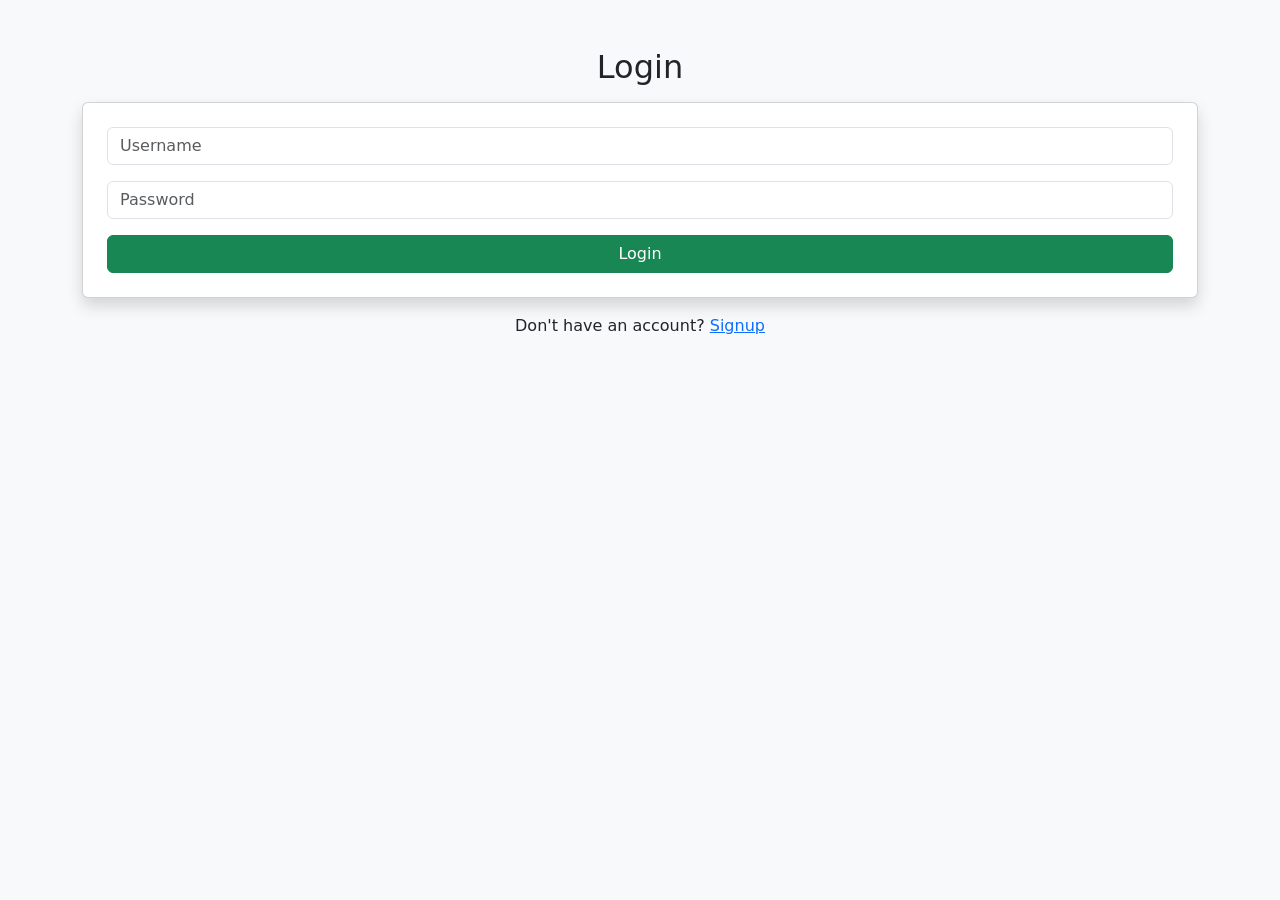
<file: templates/login.html>
<!DOCTYPE html>
<html>
<head>
    <title>Login</title>
    <link href="https://cdn.jsdelivr.net/npm/bootstrap@5.3.0/dist/css/bootstrap.min.css" rel="stylesheet">
</head>

<body class="bg-light">

<div class="container mt-5">
    <h2 class="text-center">Login</h2>

    <form method="post" class="card p-4 shadow mt-3">
        <input type="text" name="username" placeholder="Username" class="form-control mb-3" required>
        <input type="password" name="password" placeholder="Password" class="form-control mb-3" required>
        <button class="btn btn-success">Login</button>
    </form>

    <p class="text-center mt-3">
        Don't have an account? <a href="/signup">Signup</a>
    </p>
</div>

</body>
</html>
</file>
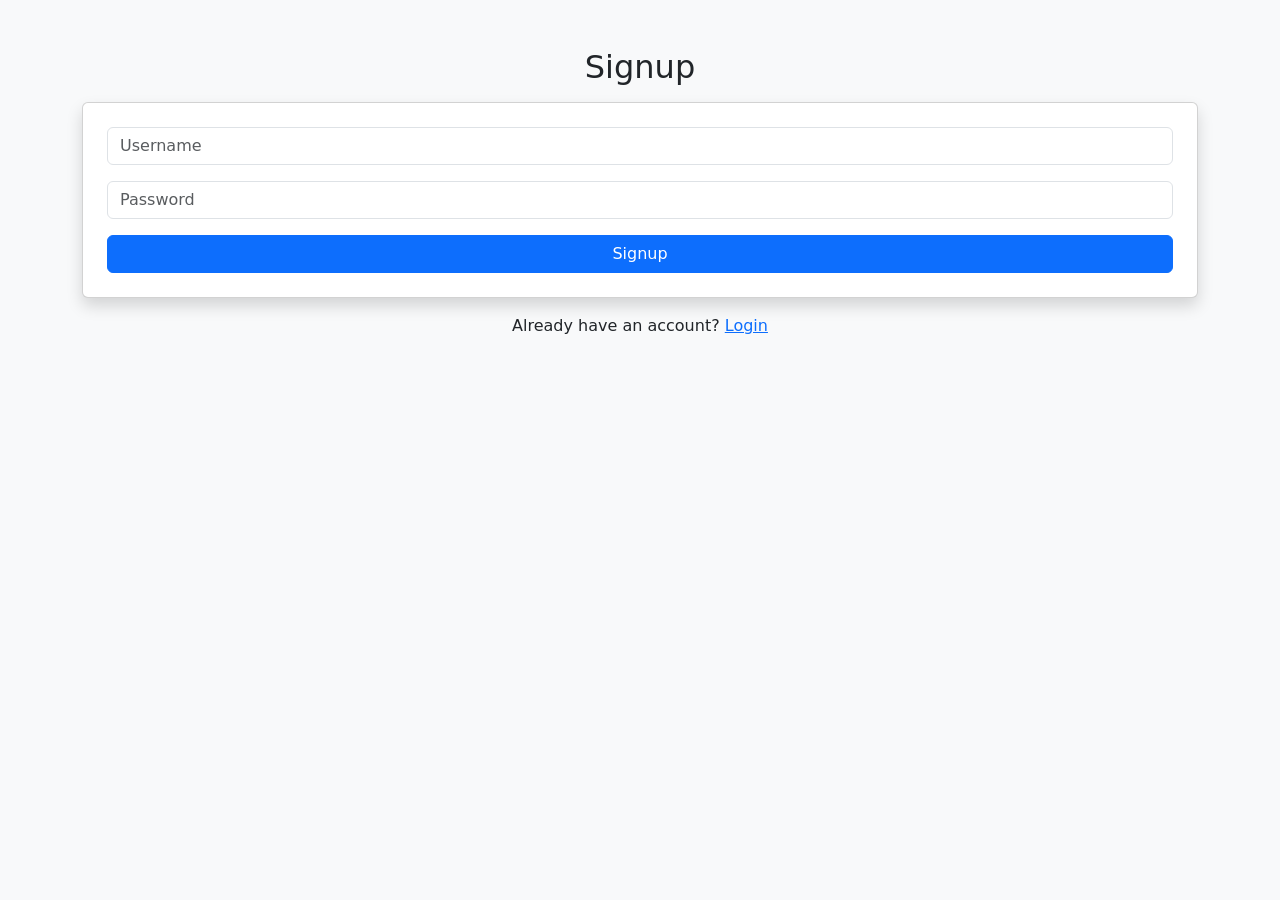
<file: templates/signup.html>
<!DOCTYPE html>
<html>
<head>
    <title>Signup</title>
    <link href="https://cdn.jsdelivr.net/npm/bootstrap@5.3.0/dist/css/bootstrap.min.css" rel="stylesheet">
</head>

<body class="bg-light">

<div class="container mt-5">
    <h2 class="text-center">Signup</h2>

    <form method="post" class="card p-4 shadow mt-3">
        <input type="text" name="username" placeholder="Username" class="form-control mb-3" required>
        <input type="password" name="password" placeholder="Password" class="form-control mb-3" required>
        <button class="btn btn-primary">Signup</button>
    </form>

    <p class="text-center mt-3">
        Already have an account? <a href="/login">Login</a>
    </p>
</div>

</body>
</html>
</file>
